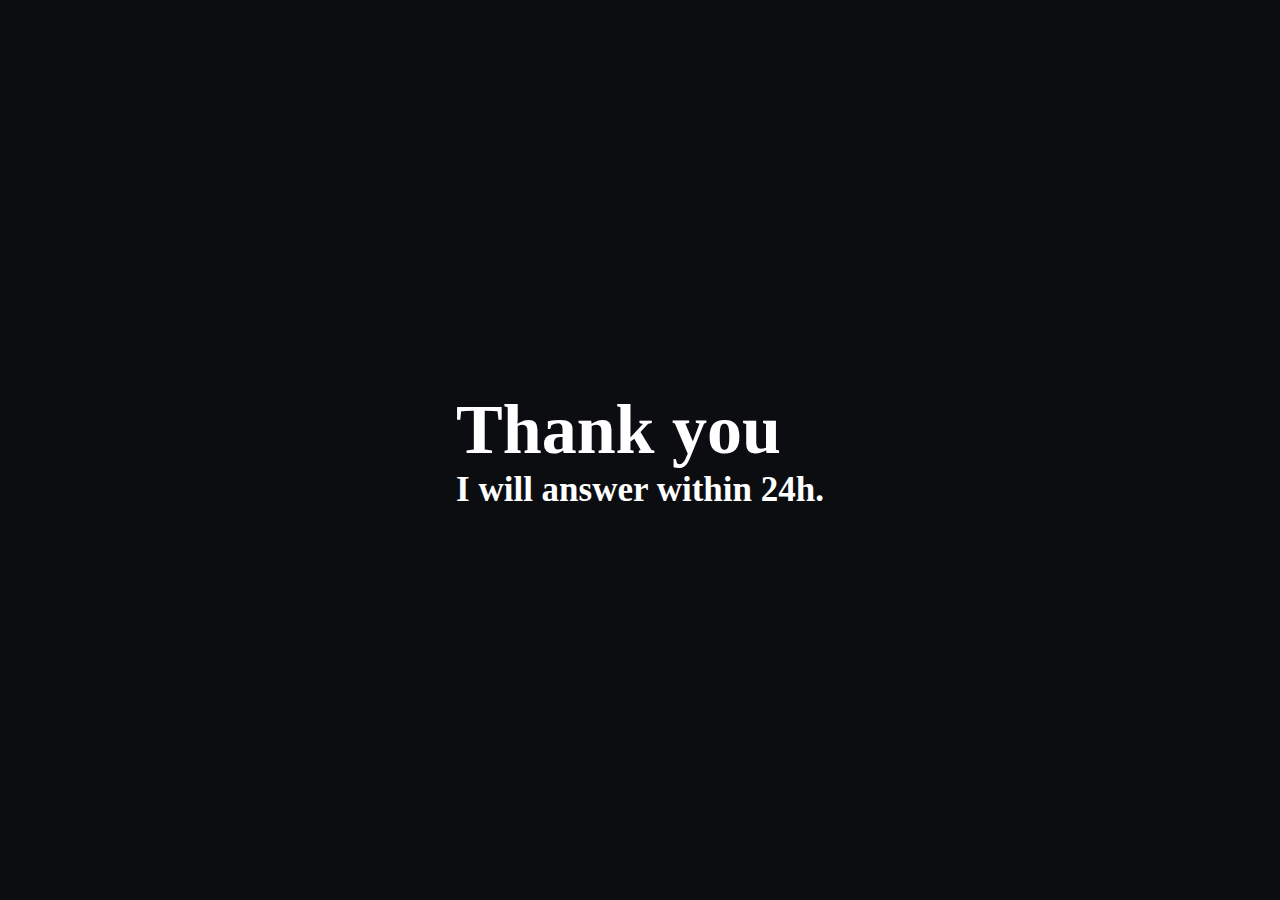
<file: thank-you.html>
<!DOCTYPE html>
<html>
  <head>
    <meta charset="utf-8">
    <title>Thank you from workwithphilip</title>
    <style type="text/css">
      *{
        margin: 0;
        padding: 0;
        border: 0;
      }

      html, body{
        width: 100%;
        height: 100%;
      }
      body{
        background:#0c0d11;
        color: white;
      }

      .grid{
        display: grid;
        grid-template-columns: 1fr;
        grid-template-rows: auto;
        height: 100%;
        width: 100%;
      }

      #main-div{
        justify-self: center;
        align-self: center;
        font-size: 35px;
      }

      @media (max-width: 760px)   {
        #main-div{
          font-size: 50px;
        }
      }
    </style>
  </head>
  <body>
      <div class="grid">
        <div id="main-div">
          <h1 id="main-title">Thank you</h1>
          <h4 id="main-text">I will answer within 24h.</h4>
        </div>
      </div>
  </body>
</html>
</file>
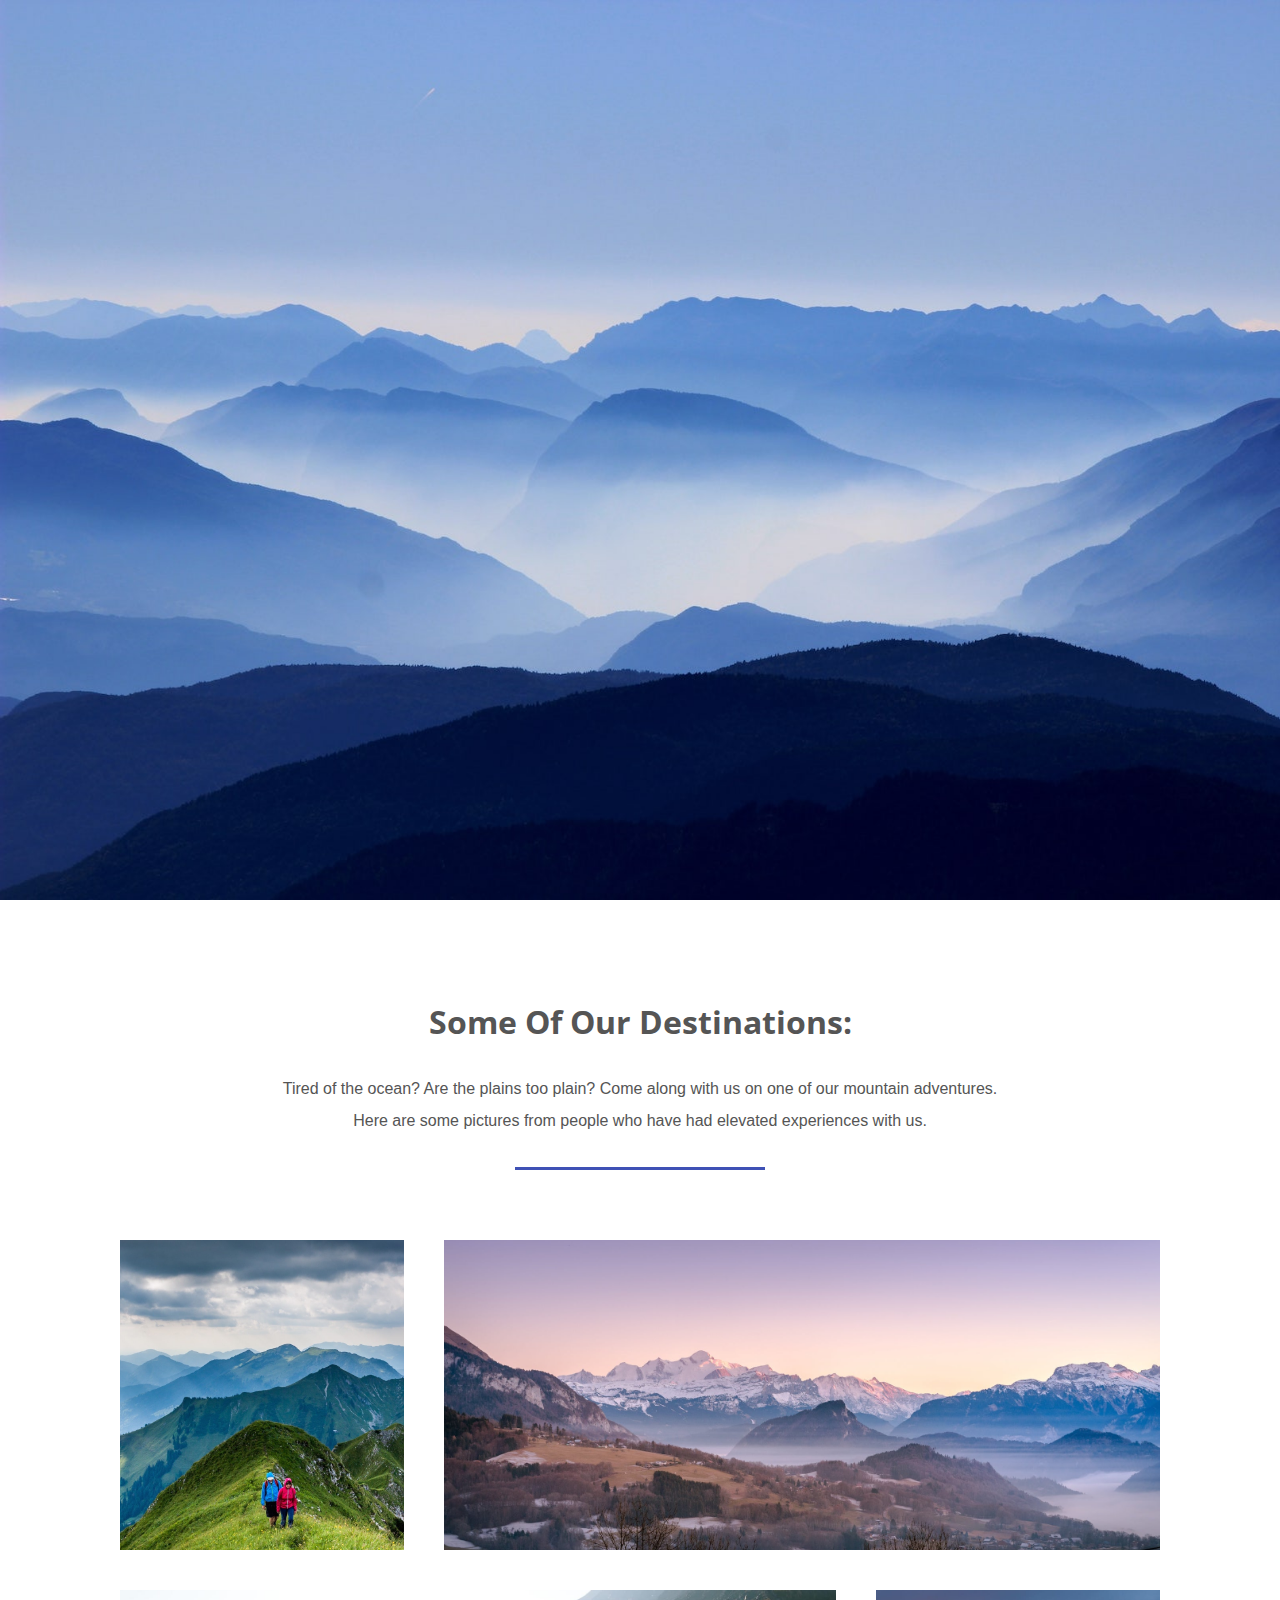
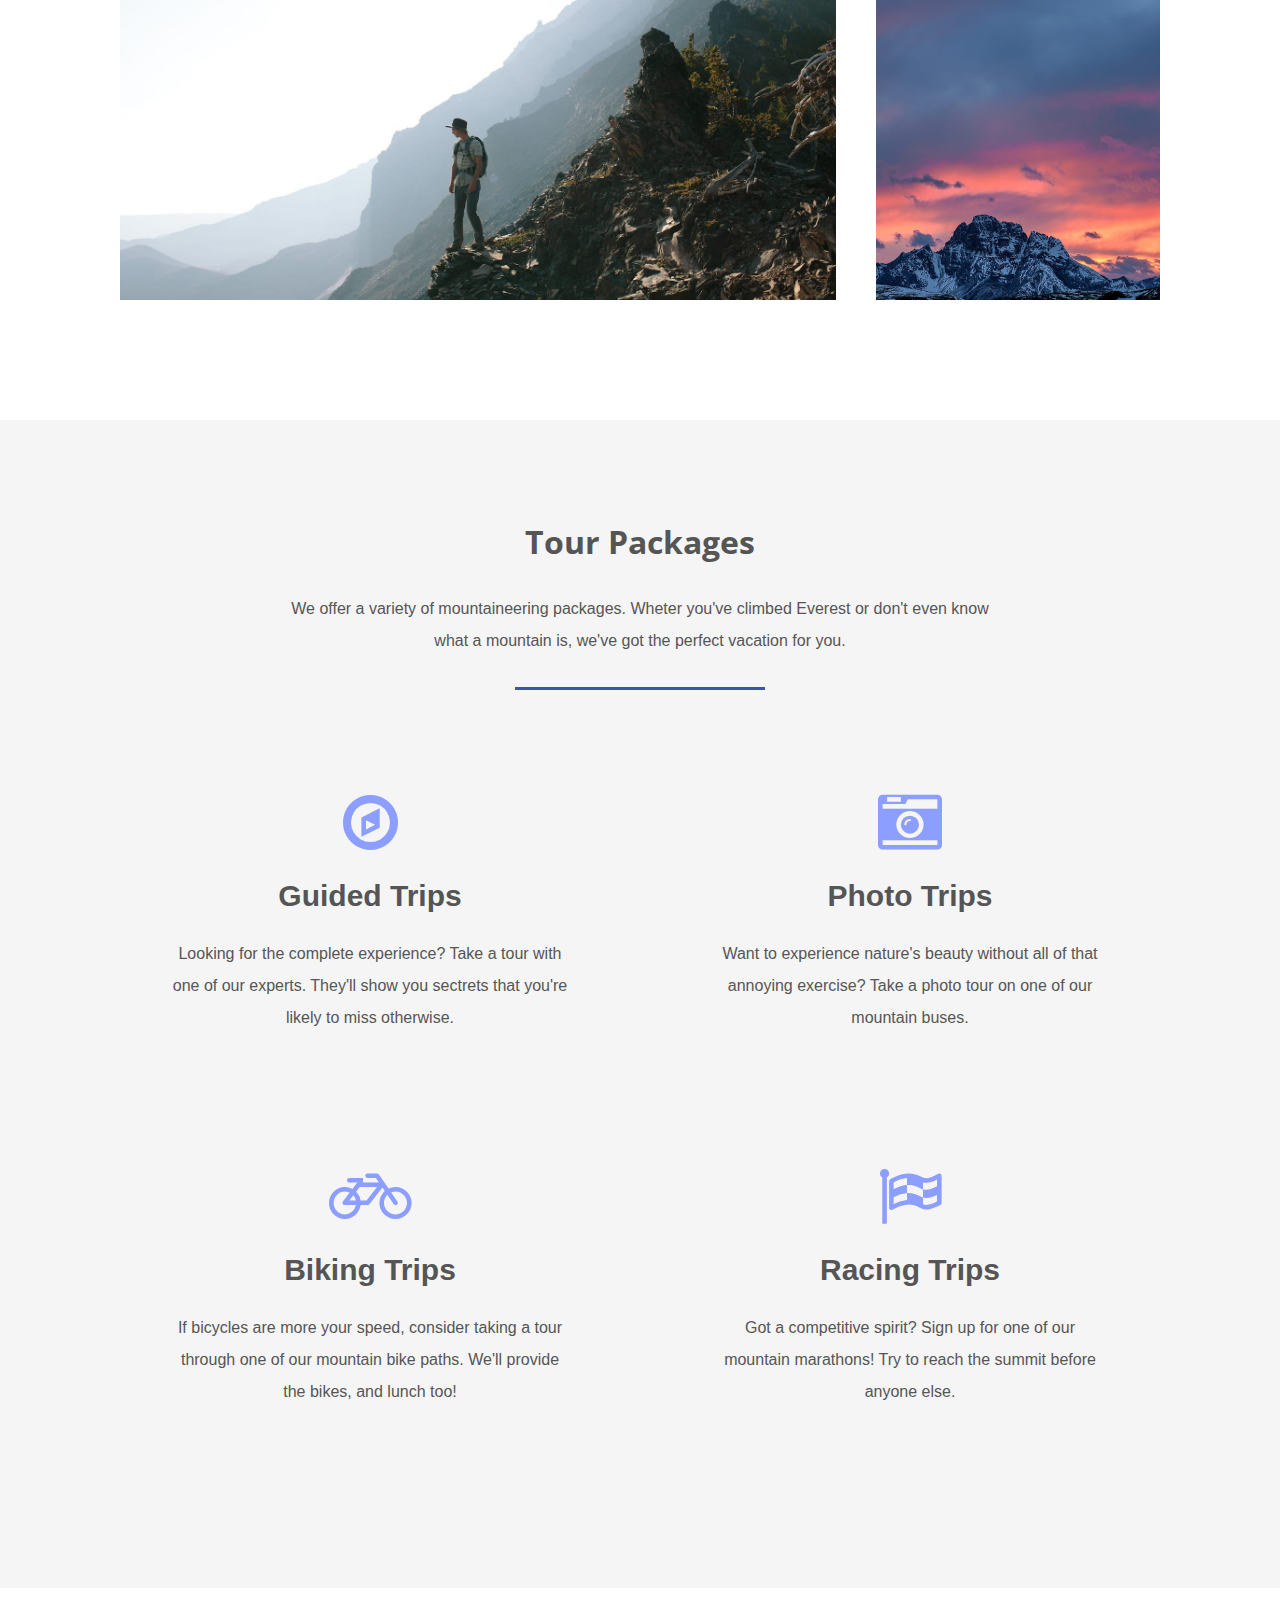
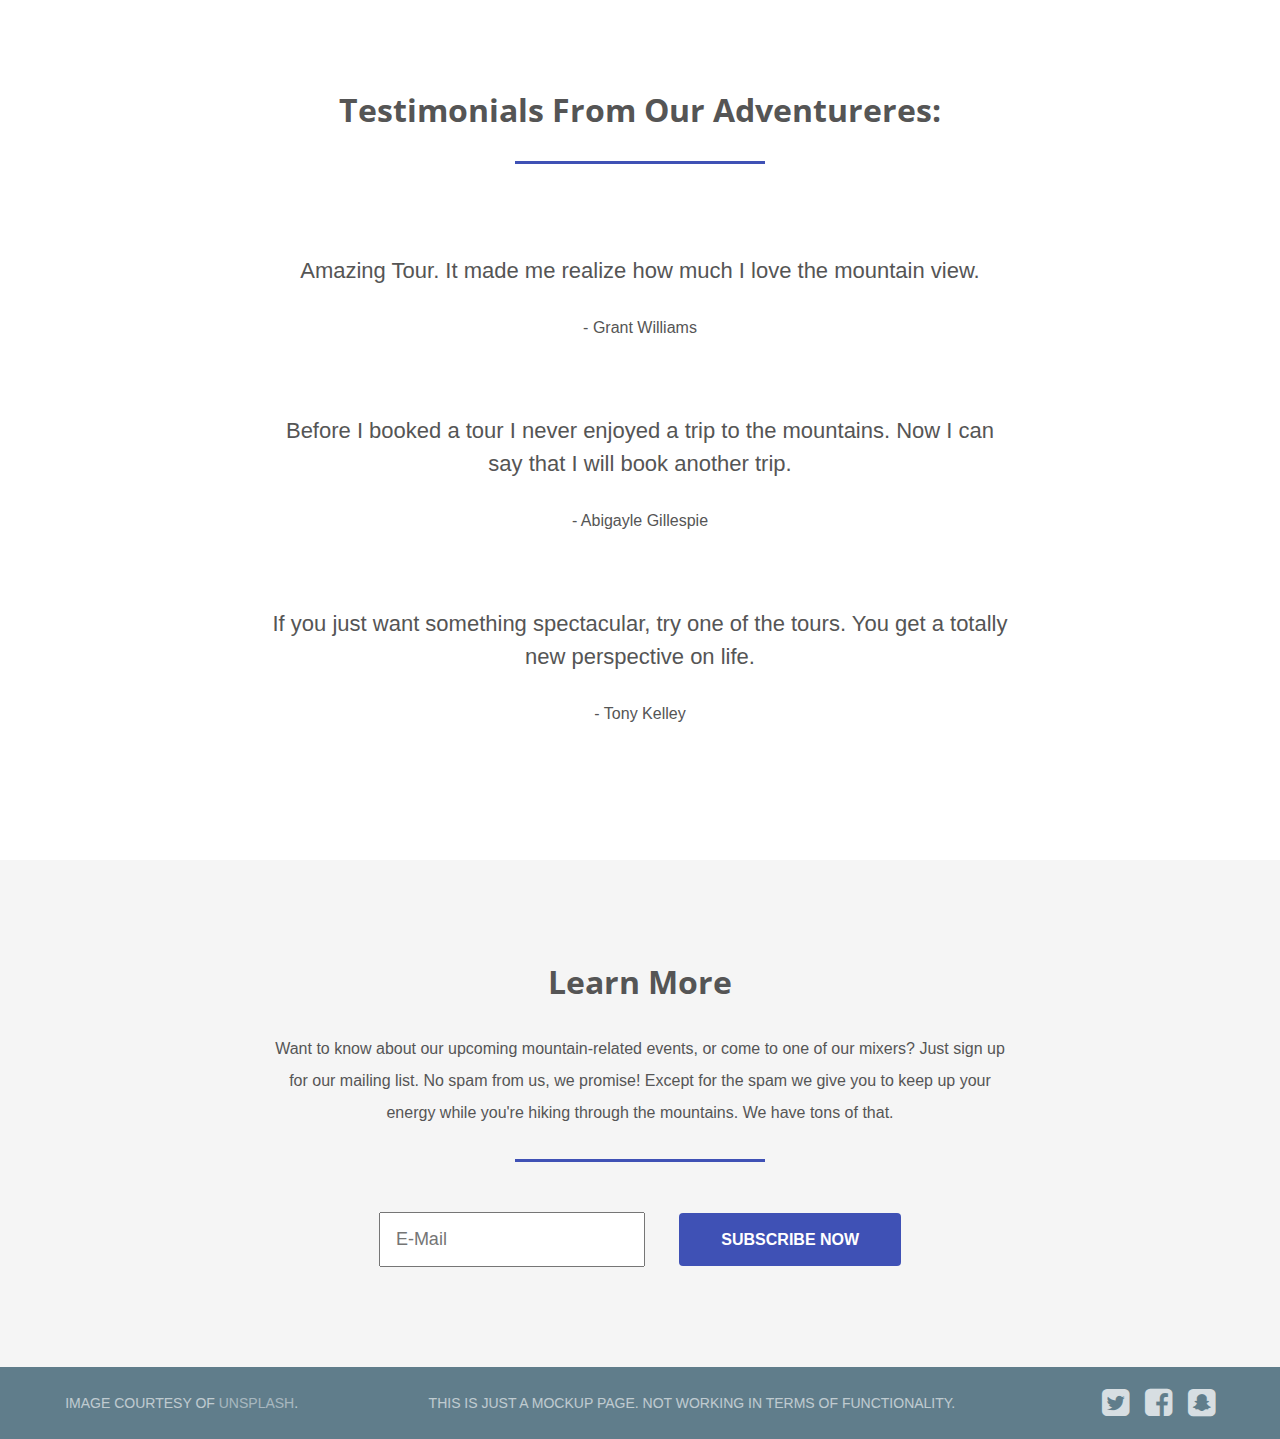
<file: products/travel.html>
<!DOCTYPE html>
<html>
<head>
  <meta charset="utf-8">
  <meta name="viewport" content="width=device-width, initial-scale=1">
  <title>Mountain Travel</title>
  <link href="https://fonts.googleapis.com/css?family=Open+Sans" rel="stylesheet">
  <link href="https://fonts.googleapis.com/css?family=Quicksand" rel="stylesheet">
<link href="https://maxcdn.bootstrapcdn.com/font-awesome/4.7.0/css/font-awesome.min.css" rel="stylesheet" integrity="sha384-wvfXpqpZZVQGK6TAh5PVlGOfQNHSoD2xbE+QkPxCAFlNEevoEH3Sl0sibVcOQVnN" crossorigin="anonymous">
  <link rel="stylesheet" href="./assets/css/styles.css">
</head>
<body>
  <!-- Forked from a template on Tutorialzine: https://tutorialzine.com/2016/06/freebie-landing-page-template-with-flexbox -->
  <header>
    <h2><a href="#">Mountain Travel</a></h2>
    <nav>
      <li><a href="#">Tours</a></li>
      <li><a href="#">About</a></li>
      <li><a href="#">Contact</a></li>
    </nav>
  </header>

  <section class="hero">
    <div class="background-image" style="background-image: url(assets/img/main.jpg);"></div>
    <div class="hero-content-area">
      <h1>Mountain Travel</h1>
      <h3>Unmissable Adventure Tours Around The World</h3>
      <a href="#"class="btn">Contact Us Now</a>
    </div>
  </section>

  <section class="destinations">
    <h3 class="title">Some of our destinations:</h3>
    <p>Tired of the ocean? Are the plains too plain? Come along with us on one of our mountain adventures.
      Here are some pictures from people who have had elevated experiences with us.</p>
    <hr>
    <ul class="grid">
      <li class="small" style="background-image: url(assets/img/mountain1.jpg);"></li>
      <li class="large" style="background-image: url(assets/img/mountain2.jpg);"></li>
      <li class="large" style="background-image: url(assets/img/mountain3.jpg);"></li>
      <li class="small" style="background-image: url(assets/img/mountain4.jpg);"></li>
    </ul>
  </section>

  <section class="packages">
    <h3 class="title">Tour Packages</h3>
    <p>We offer a variety of mountaineering packages. Wheter you've climbed Everest or don't even know what a
    mountain is, we've got the perfect vacation for you.</p>
    <hr>
    <ul class="grid">
      <li>
        <i class="fa fa-compass fa-4x"></i>
        <h4>Guided Trips</h4>
        <p>Looking for the complete experience? Take a tour with one of our experts. They'll show you sectrets that you're likely to miss otherwise.</p>
      </li>
      <li>
        <i class="fa fa-camera-retro fa-4x"></i>
        <h4>Photo Trips</h4>
        <p>Want to experience nature's beauty without all of that annoying exercise? Take a photo tour on one
        of our mountain buses.</p>
      </li>
      <li>
        <i class="fa fa-bicycle fa-4x"></i>
        <h4>Biking Trips</h4>
        <p>If bicycles are more your speed, consider taking a tour through one of our mountain bike paths.
        We'll provide the bikes, and lunch too!</p>
      </li>
      <li>
        <i class="fa fa-flag-checkered fa-4x"></i>
        <h4>Racing Trips</h4>
        <p>Got a competitive spirit? Sign up for one of our mountain marathons! Try to reach the summit before anyone else.</p>
      </li>
    </ul>
  </section>

  <section class="testimonials">
    <h3 class="title">Testimonials from our adventureres:</h3>
    <hr>
    <p class="quote">Amazing Tour. It made me realize how much I love the mountain view. </p>
    <p class="author">- Grant Williams </p>
    <p class="quote">Before I booked a tour I never enjoyed a trip to the mountains. Now I can say that I will book another trip.</p>
    <p class="author">- Abigayle Gillespie</p>
    <p class="quote">If you just want something spectacular, try one of the tours. You get a totally new perspective on life.</p>
    <p class="author">- Tony Kelley</p>
  </section>

  <section class="contact">
    <h3 class="title">Learn more</h3>
    <p>Want to know about our upcoming mountain-related events, or come to one of our mixers? Just sign up
      for our mailing list. No spam from us, we promise! Except for the spam we give you to keep up your energy
    while you're hiking through the mountains. We have tons of that.</p>
    <hr>
    <form>
      <input type="email" placeholder="E-Mail">
      <a href="#" class="btn">Subscribe Now</a>
    </form>
  </section>

  <footer>
    <p>Image courtesy of <a href="http://unsplash.com/">unsplash</a>.</p>
    <p>This is just a mockup page. Not working in terms of functionality.</p>
    <ul>
      <li><a href="#"><i class="fa fa-twitter-square fa-2x"></i></a></li>
      <li><a href="#"><i class="fa fa-facebook-square fa-2x"></i></a></li>
      <li><a href="#"><i class="fa fa-snapchat-square fa-2x"></i></a></li>
    </ul>
  </footer>

</body>
</html>
</file>
<file: products/assets/css/styles.css>
/* General Styles */

*{
  margin: 0;
  padding: 0;
  box-sizing: border-box;
}

html{
  font: normal 16px sans-serif;
  color: #555;
}

ul, nav{
  list-style: none;
}

a{
  text-decoration: none;
  opacity: 0.75;
  color: #fff;
}

a:hover{
  opacity: 1;
}

a.btn{
  border-radius: 4px;
  text-transform: uppercase;
  font-weight: bold;
  text-align: center;
  background-color: #3f51b5;
  opacity: 1;
}

section{
  display: flex;
  flex-direction: column;
  align-items: center;
  padding: 100px;
}

section:not(.hero):nth-child(even){
  background-color: #f5f5f5;
}

.grid{
  width: 100%;
  display: flex;
  flex-wrap: wrap;
  justify-content: center;
}

hr{
  width: 250px;
  height: 3px;
  background-color: #3f51b5;
  border: 0;
  margin-bottom: 50px;
}

section h3.title{
  text-transform: capitalize;
  font: bold 32px "Open Sans", sans-serif;
  margin-bottom: 30px;
  text-align: center;
}

section p{
  max-width: 775px;
  line-height: 2;
  padding: 0 20px;
  margin-bottom: 30px;
  text-align: center;
}

@media (max-width: 800px) {
  section{
    padding: 50px 20px;
  }
}

/* Header Styles */

header{
  position: absolute;
  width: 100%;
  display: flex;
  justify-content: space-between;
  align-items: center;
  padding: 35px 100px 0;
  animation: 1s fadein 0.5s forwards;
  opacity: 0;
  color: #fff;
}

@keyframes fadein  {
  100%{
    opacity: 1;
  }
}

header h2{
  font-family: "Quicksand", sans-serif;
}

header nav{
  display: flex;
  margin-right: -15px;
}

header nav li{
  margin: 0 15px;
}

@media (max-width: 800px) {
  header{
    padding: 20px 50px;
    flex-direction: column;
  }

  header h2{
    margin-bottom: 15px;
  }
}

/* Hero Styles  */

.hero{
  position: relative;
  justify-content: center;
  text-align: center;
  min-height: 100vh;
  color: #fff;
}

.hero .background-image{
  position: absolute;
  top: 0;
  left: 0;
  width: 100%;
  height: 100%;
  background-size: cover;
  z-index: -1;
  background-color: #80a3db;
}

.hero h1{
  font: bold 60px "Open Sans", sans-serif;
  margin-bottom: 15px;
}

.hero h3{
  font: normal 28px "Open Sans", sans-serif;
  margin-bottom: 40px;
}

.hero a.btn{
  padding: 20px 46px;
}

.hero-content-area{
  opacity: 0;
  margin-top: 100px;
  animation: 1s slidefade 1s forwards;
}

@keyframes slidefade {
  100%{
    opacity: 1;
    margin: 0;
  }
}

@media (max-width: 800px) {
  .hero{
    min-height: 600px;
  }

  .hero h1{
    font-size: 48px;
  }

  .hero h3{
    font-size: 24px;
  }

  .hero a.btn{
    padding: 15px 40px;
  }
}

/* Destination Section  */

.destinations .grid li{
  height: 350px;
  padding: 20px;
  background-clip: content-box;
  background-size: cover;
  background-position: center;
}

.destinations .grid li.small{
  flex-basis: 30%;
}

.destinations .grid li.large{
  flex-basis: 70%;
}

@media (max-width: 1100px) {
  .destinations .grid li.small, .destinations .grid li.large{
    flex-basis: 50%;
  }
}

@media (max-width: 800px) {
  .destinations .grid li.small, .destinations .grid li.large{
    flex-basis: 100%;
  }
}


/* Package Section  */

.packages .grid li{
  padding: 50px;
  flex-basis: 50%;
  text-align: center;
}

.packages .grid li i{
  color: #8c9eff;
}

.packages .grid li h4{
  font-size: 30px;
  margin: 25px 0;
}

@media (max-width: 800px) {
  .packages .grid li{
    flex-basis: 100%;
    padding: 20px;
  }
}

/* Testimonials Section */

.testimonials .quote{
  font-size: 22px;
  font-weight: 300;
  line-height: 1.5;
  margin: 40px 0 25px;
}

@media (max-width: 800px) {
  .testimonials .quote{
    font-size: 18px;
    margin: 15px 0;
  }

    .testimonials .author{
      font-size: 14px;
    }
}

/* Contact Section */

. contact form{
  display: flex;
  align-items: center;
  justify-content: center;
  flex-wrap: wrap;
  width: 60%;
}

.contact form .btn{
  padding: 18px 42px;
}

.contact form input{
  padding: 15px;
  margin-right: 30px;
  font-size: 18px;
  color: #555;
  flex: 1;
}

@media (max-width: 1000px) {
  .contact form input{
    flex-basis: 100%;
    margin: 0 0 20px 0;
  }
}

/* Footer Section */

footer{
  display: flex;
  align-items: center;
  justify-content: space-around;
  background-color: #607d8b;
  color: #fff;
  padding: 20px 0;
}

footer ul{
  display: flex;
}

footer ul li{
  margin-left: 16px;
}

footer p{
  text-transform: uppercase;
  font-size: 14px;
  opacity: 0.6;
  align-self: center;
}

@media (max-width: 1100px) {
  footer{
    flex-direction: column;
  }

  footer p{
    text-align: center;
    margin-bottom: 20px;
  }

  footer ul li{
    margin: 0 8px;
  }
}
</file>
